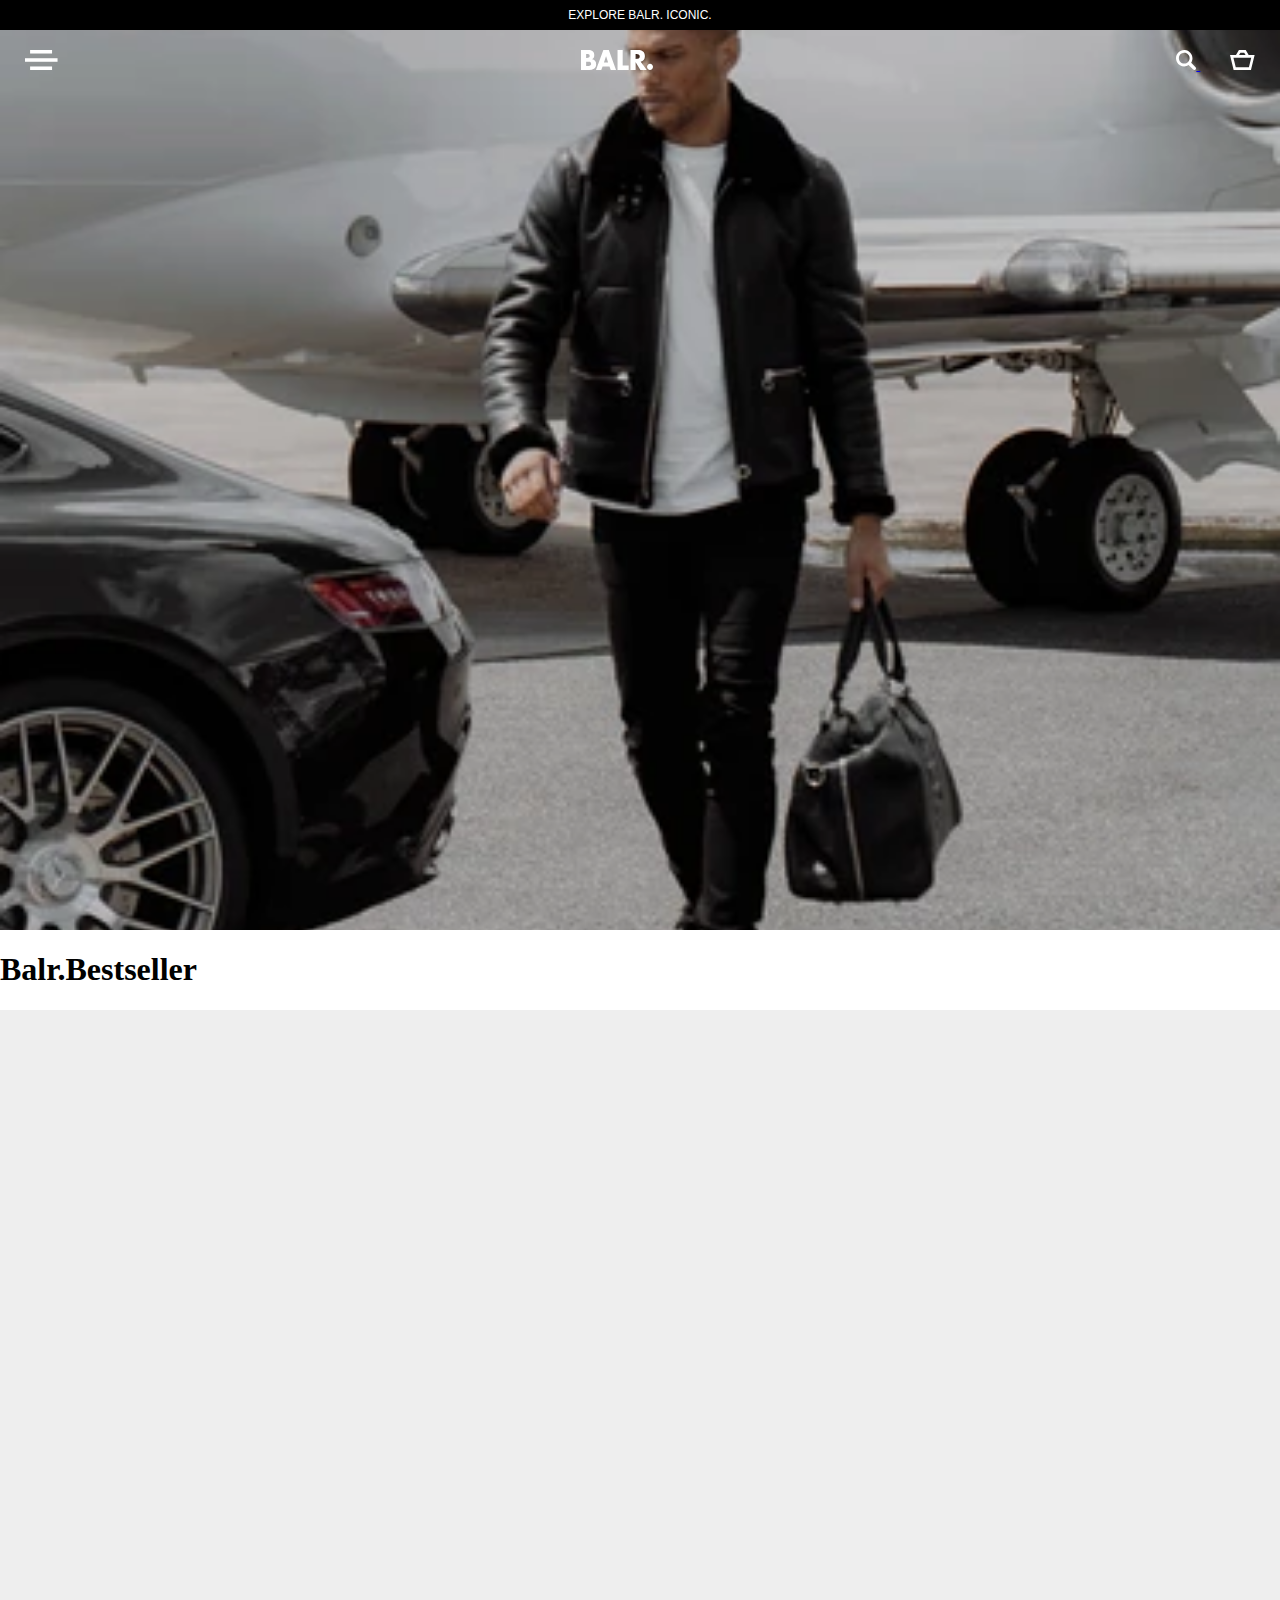
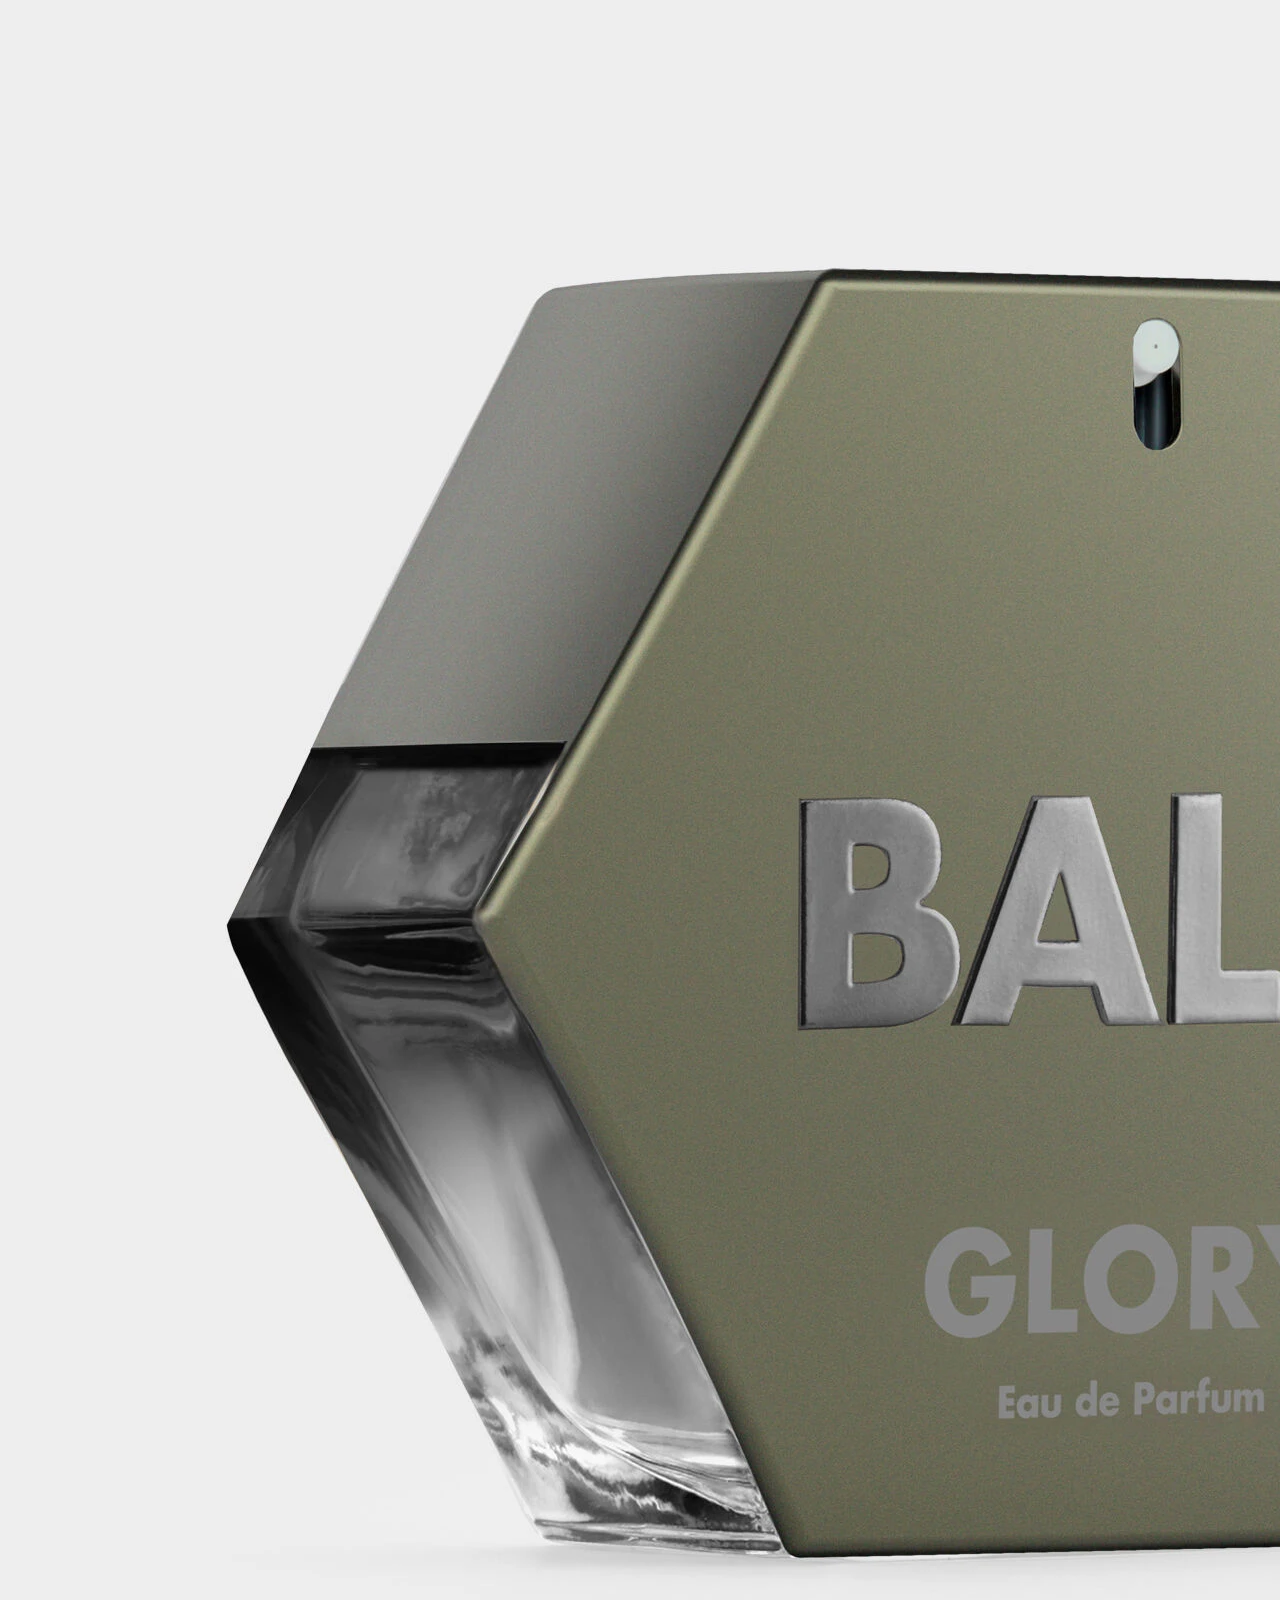
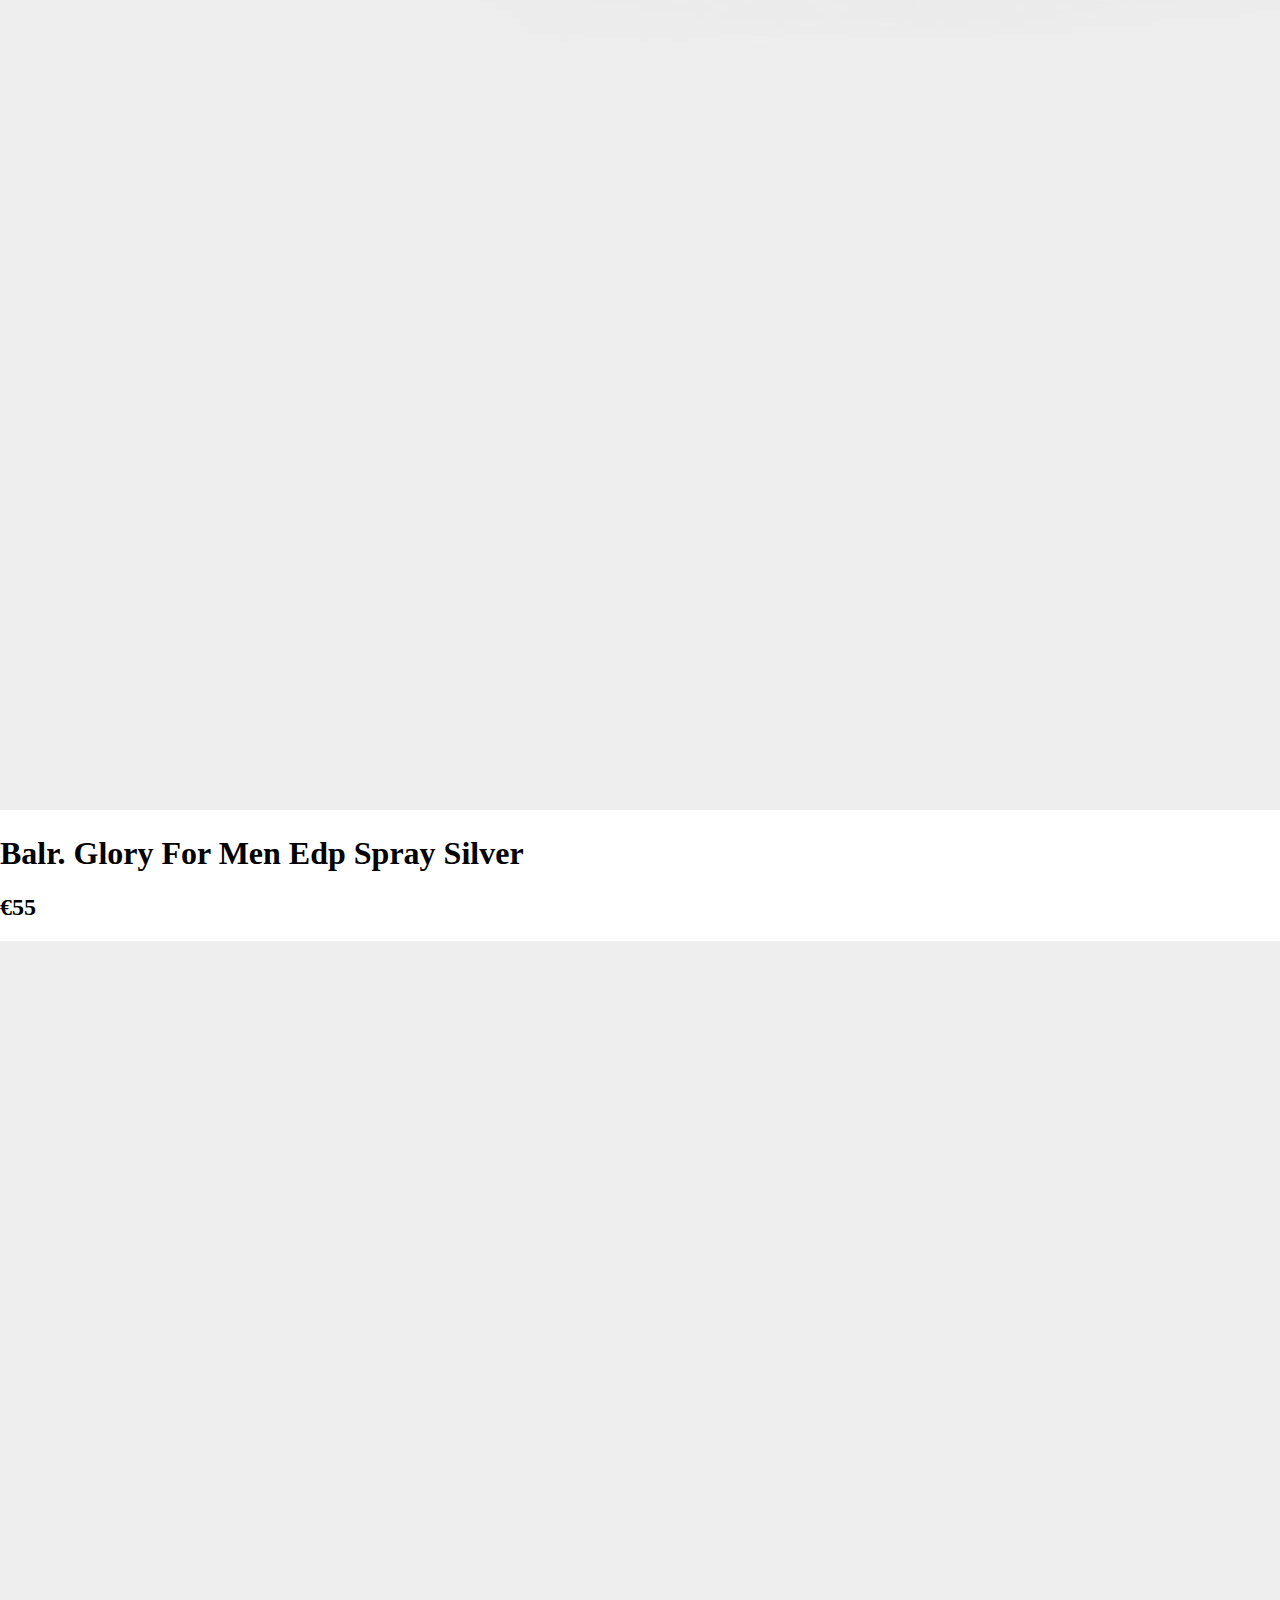
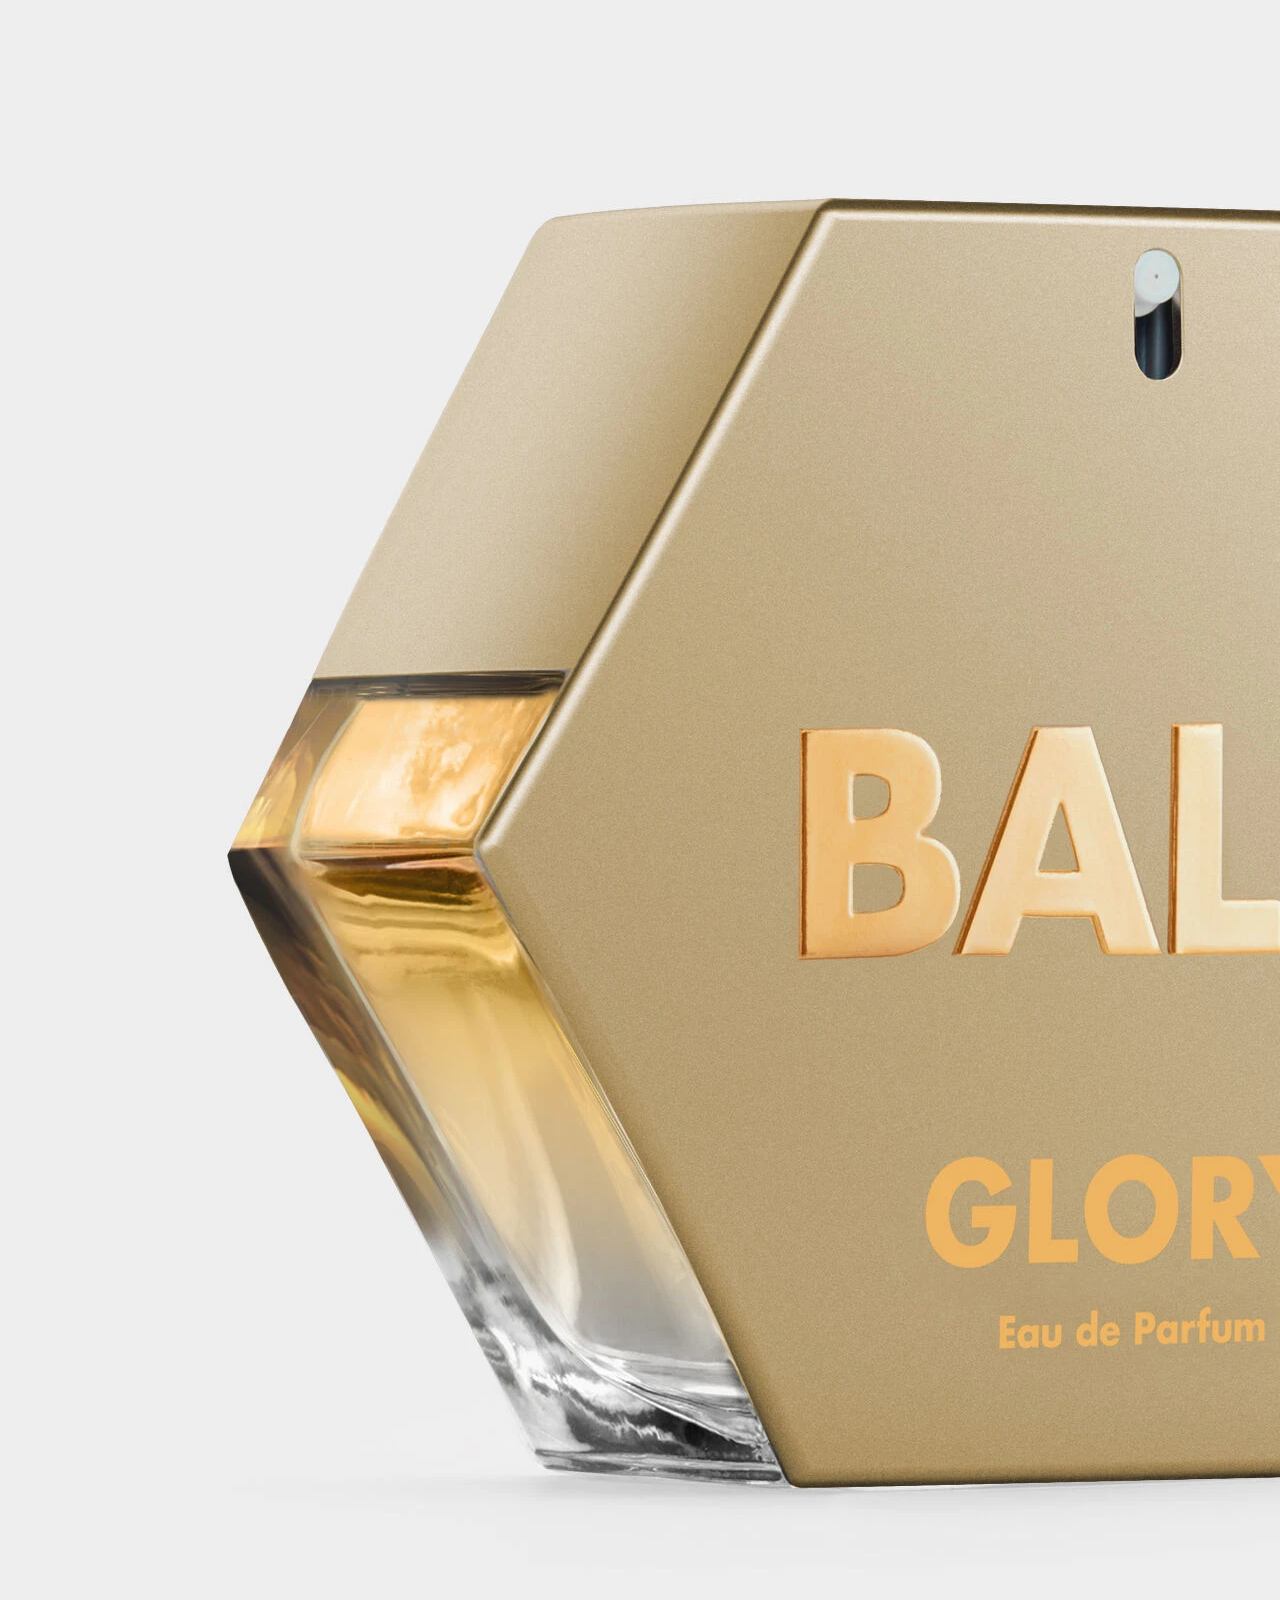
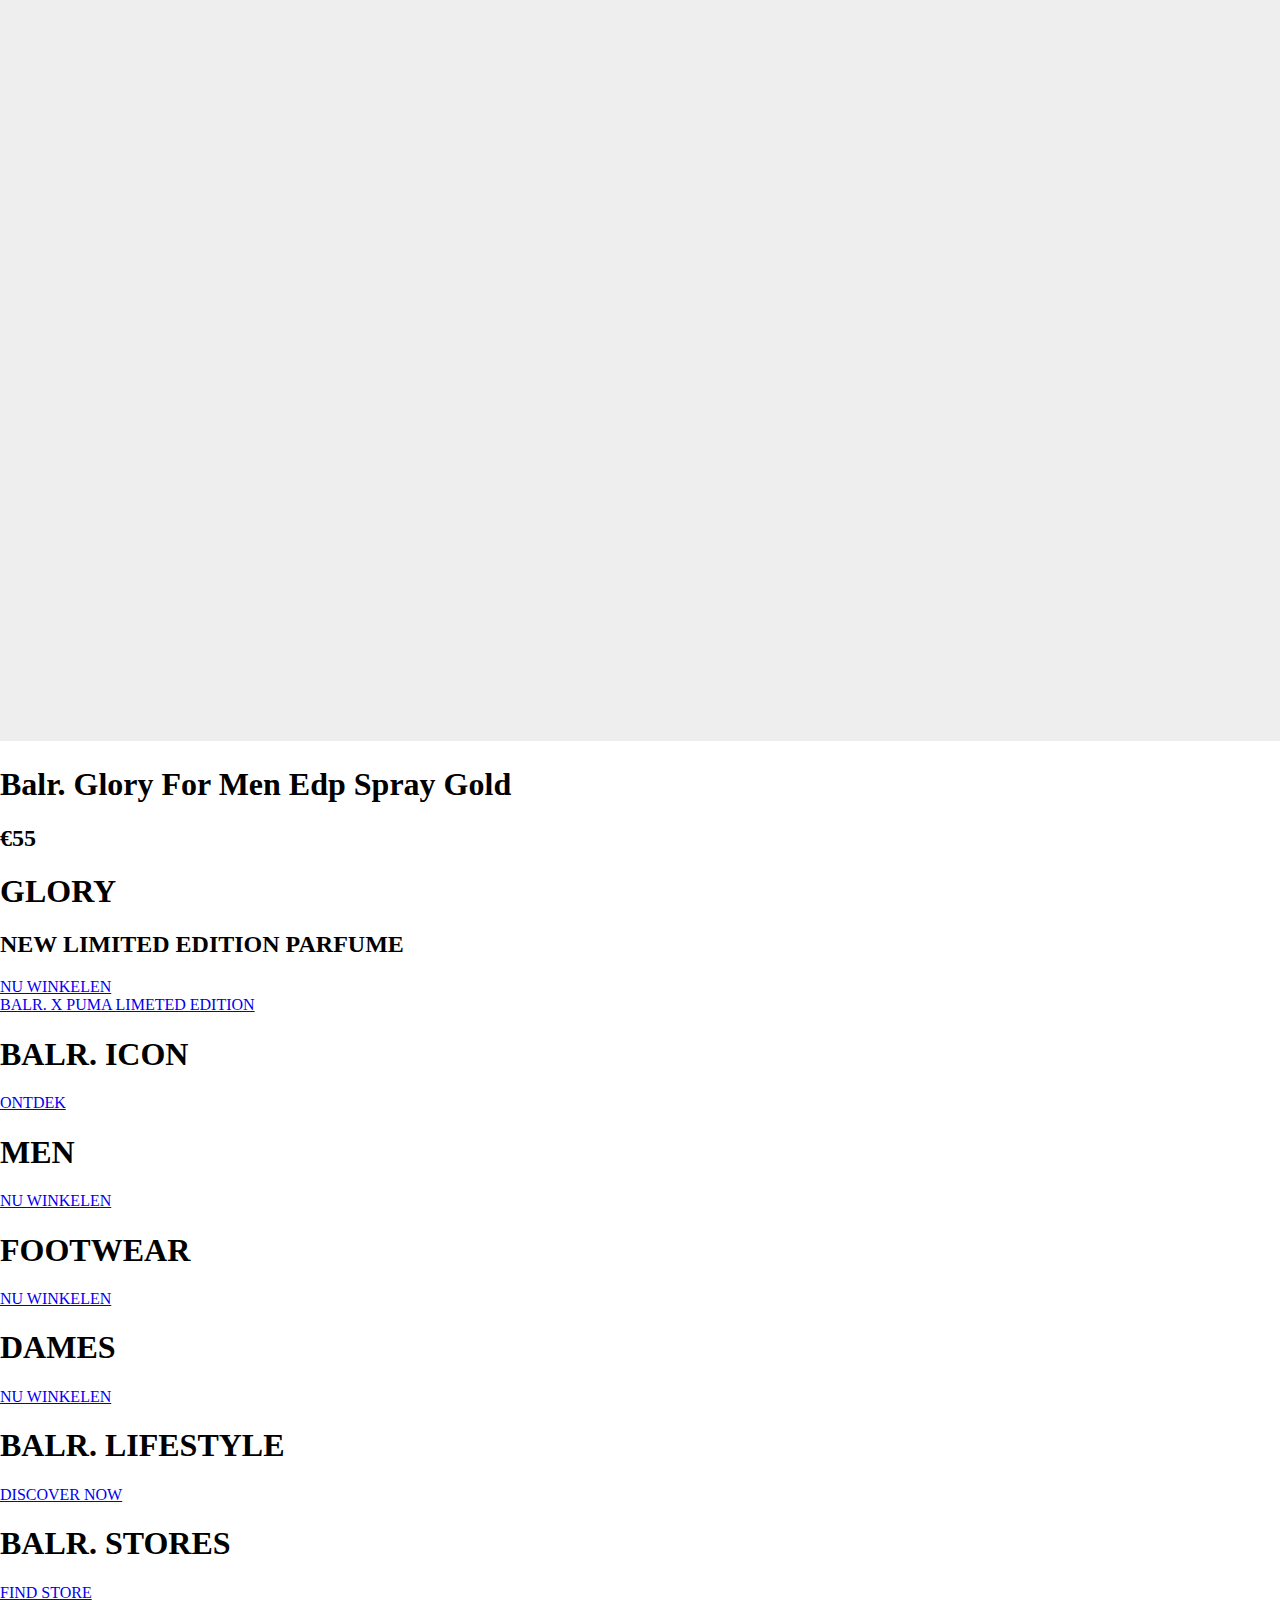
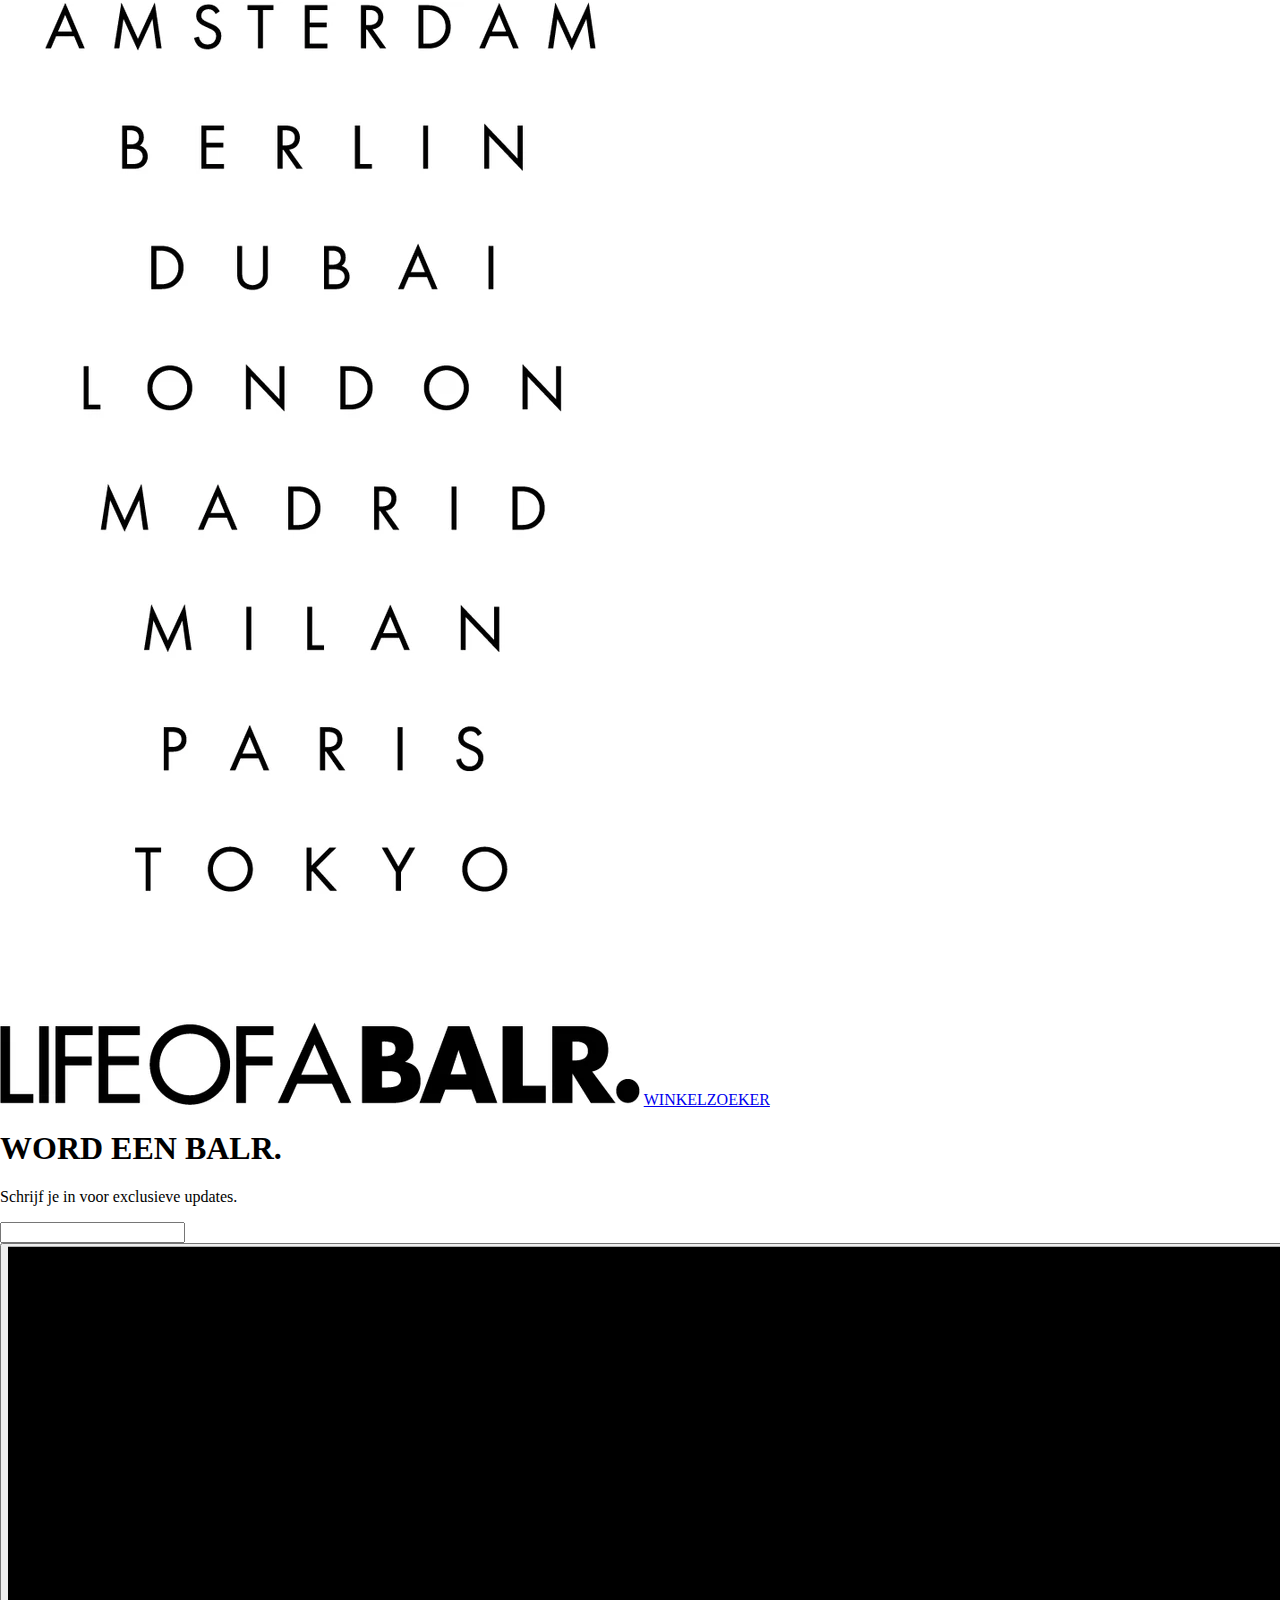
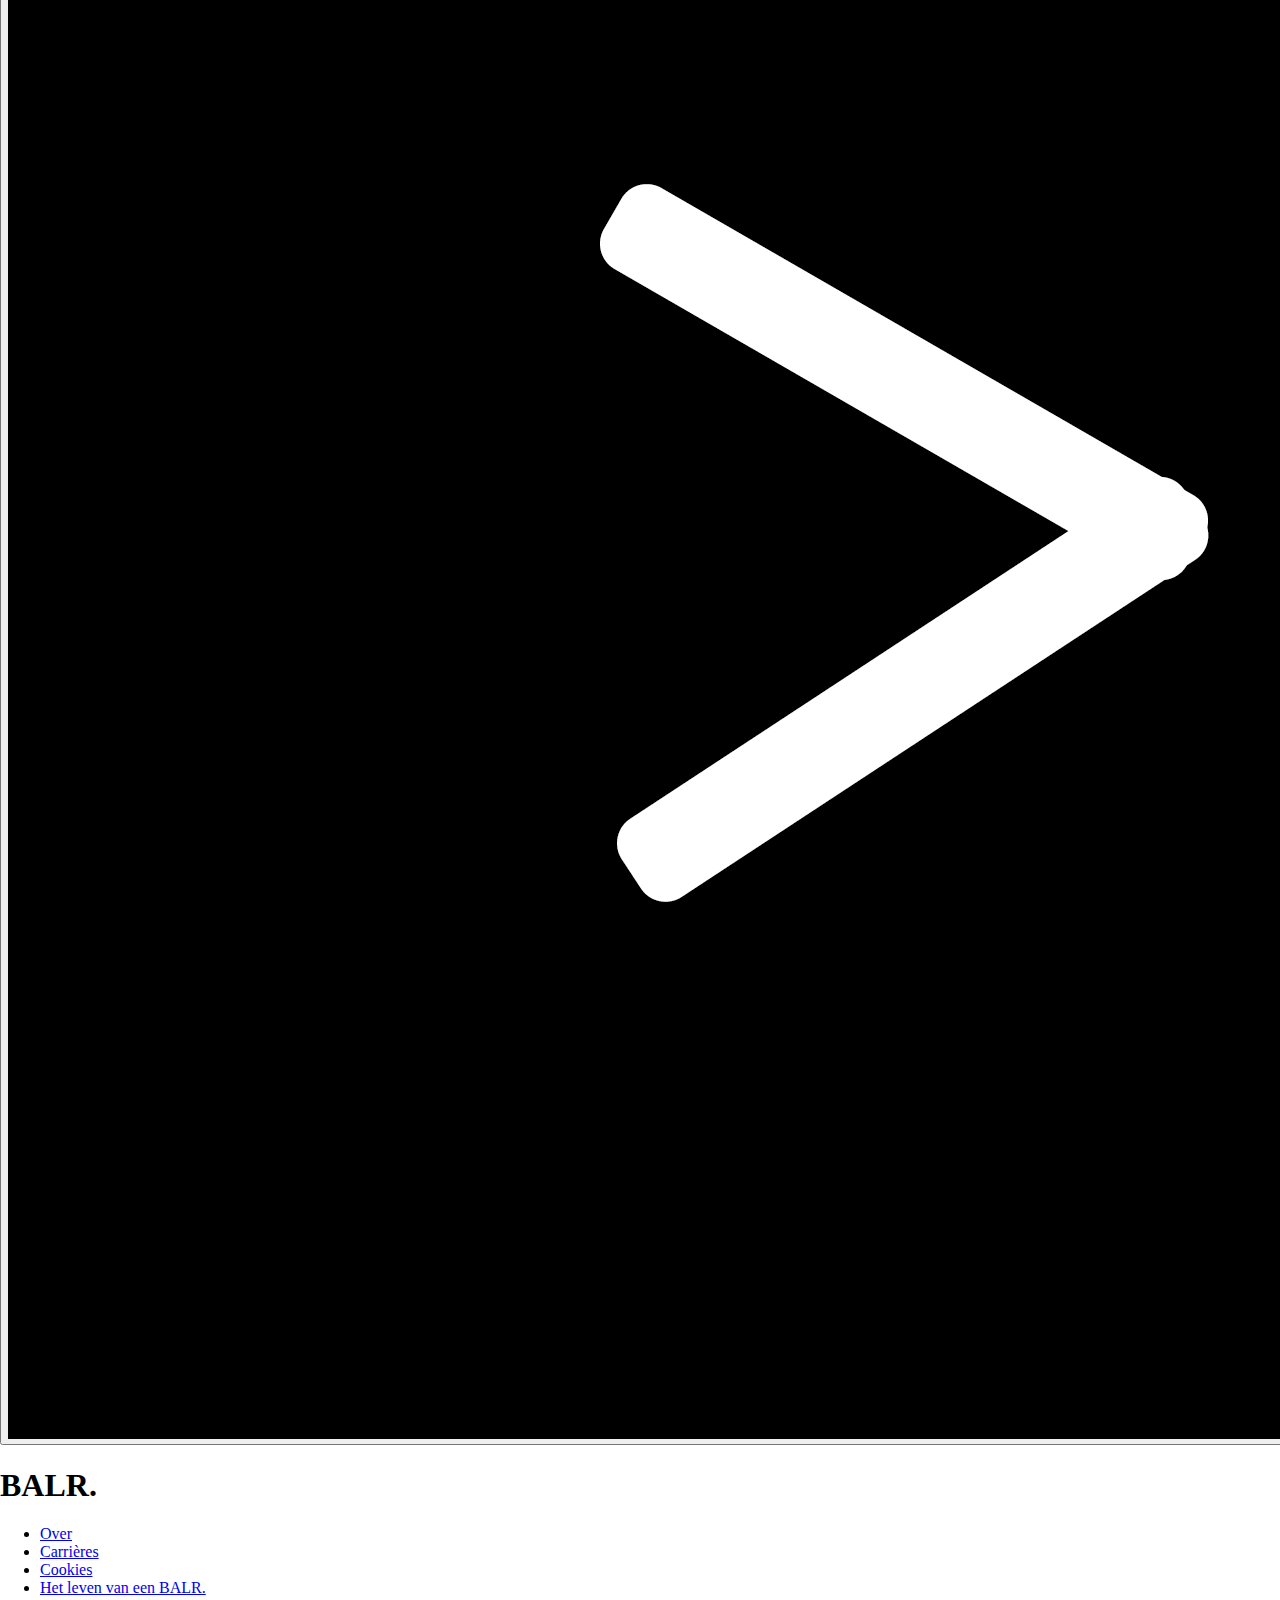
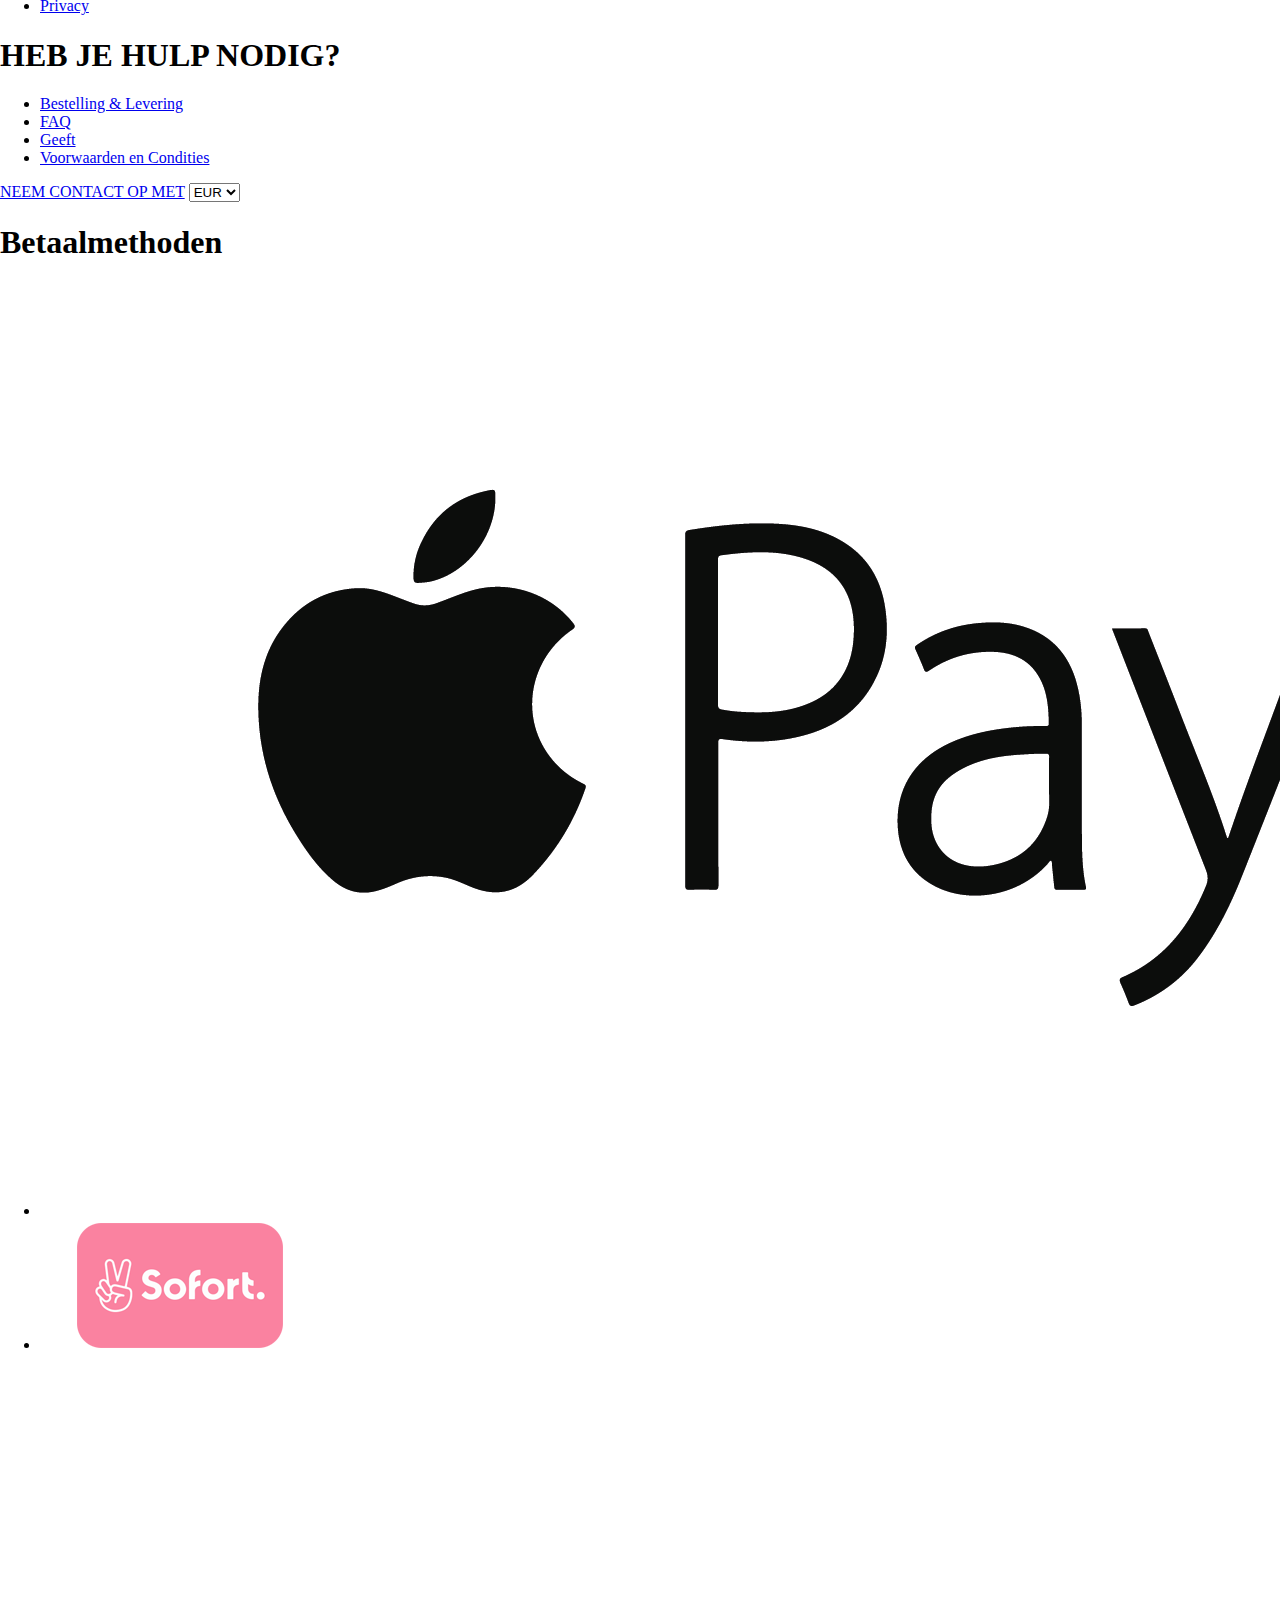
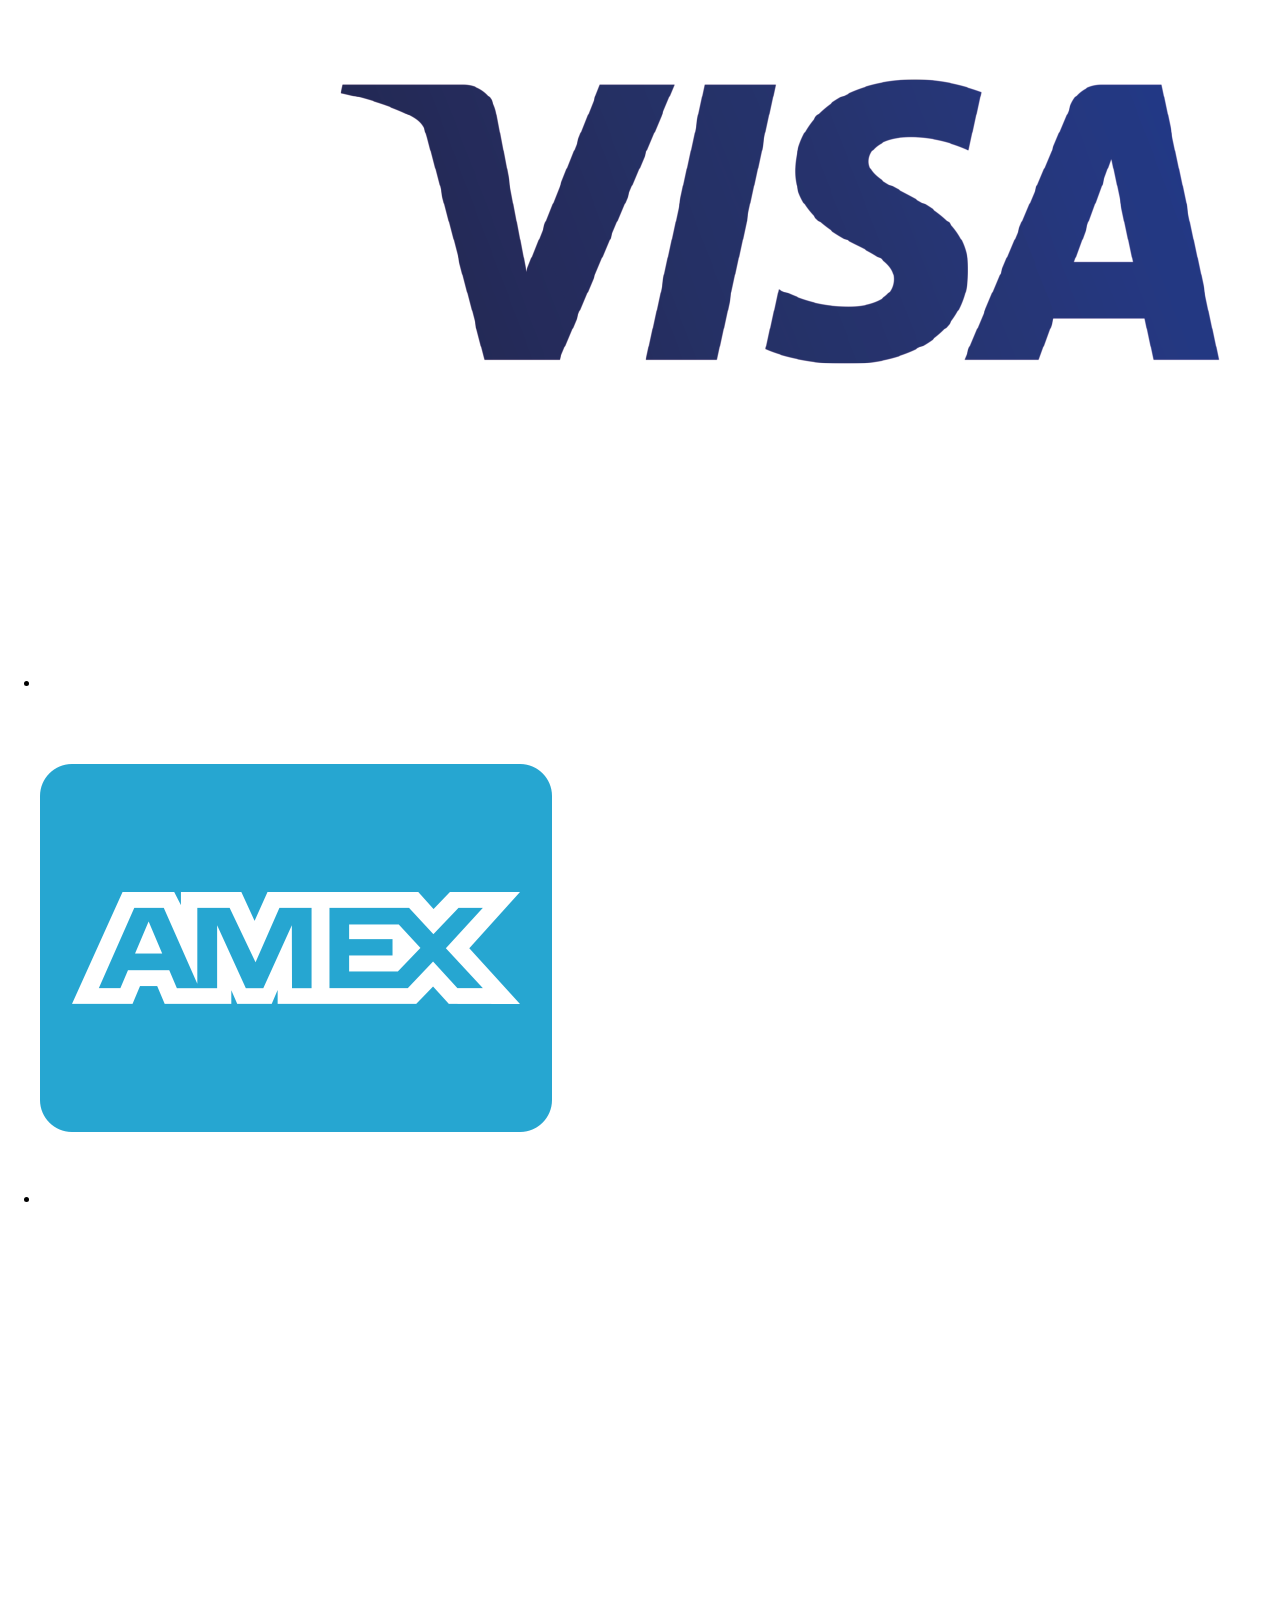
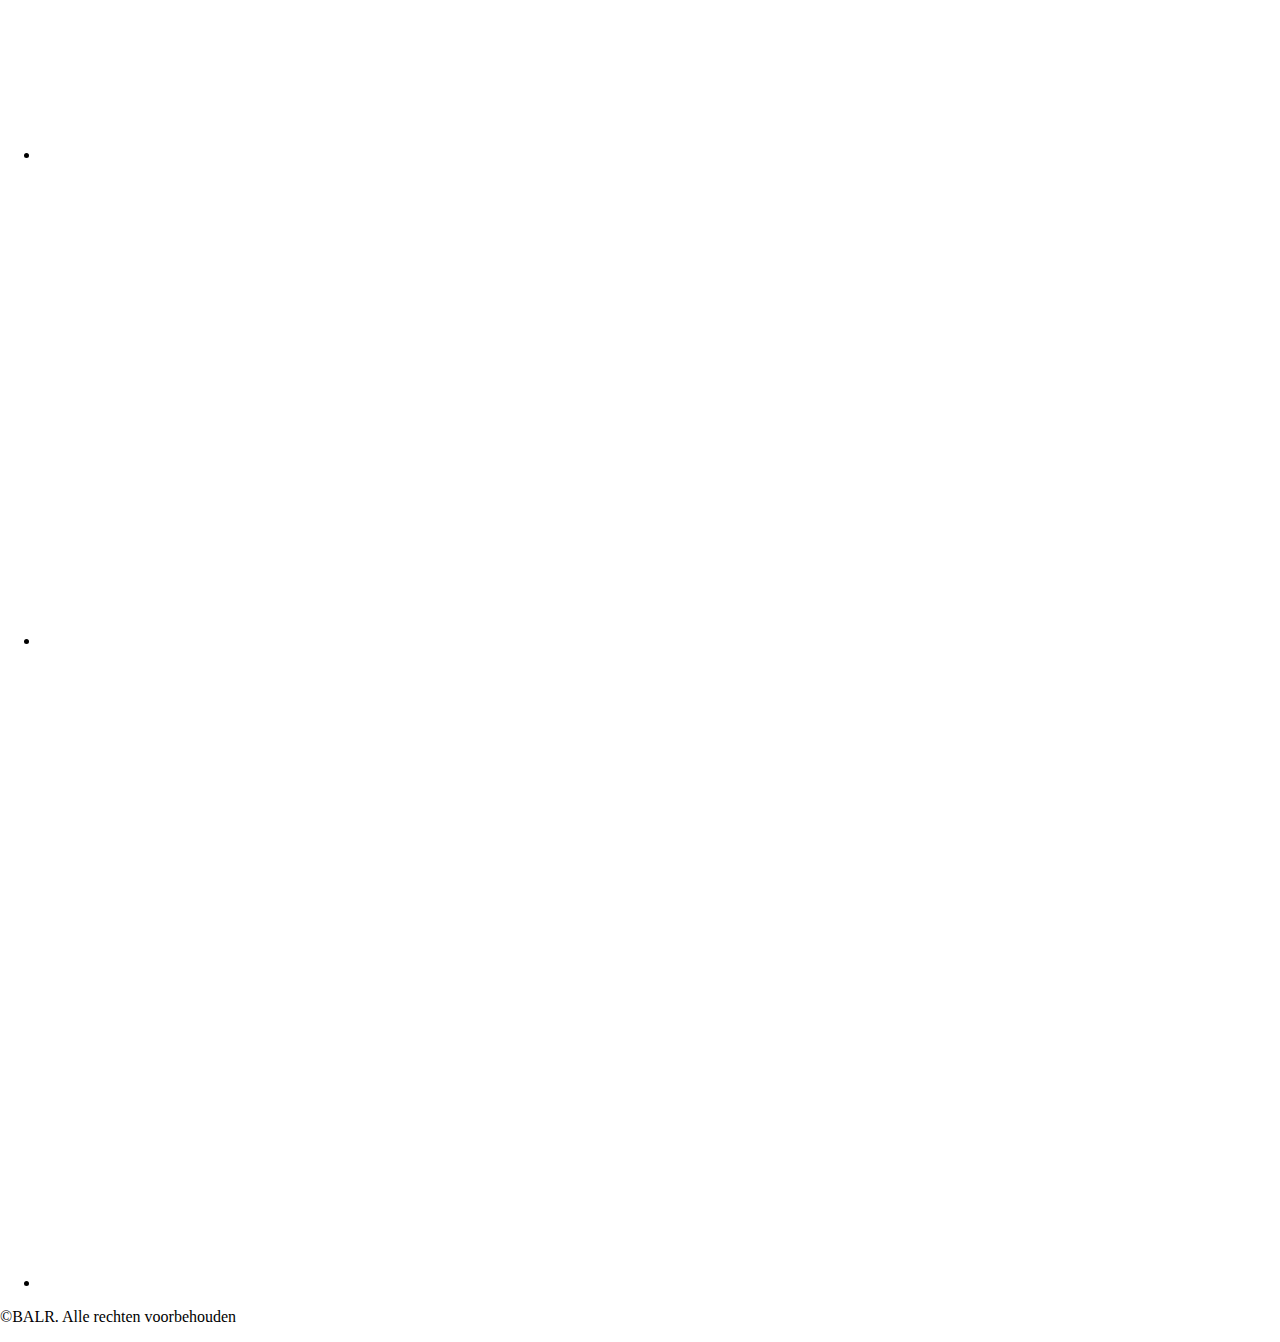
<file: balr_website_younes/index.html>
<!DOCTYPE html>
<html lang="en">
<head>
	<meta charset="UTF-8">
	<meta name="viewport" content="width=device-width, initial-scale=1.0">
	<title>Balr website</title>
	<link rel="stylesheet" href="styles/style.css">
</head>
<body>
	<div class="notifi">EXPLORE BALR. ICONIC.</div>
	<header>
		<nav class="navigation_bar">
			<a href="#" class="hamburger">
				<svg xmlns="http://www.w3.org/2000/svg" width="32.55" height="51" viewBox="0 0 83 51">
					<g id="Group_3" data-name="Group 3" transform="translate(2106 8990)">
					<rect id="Rectangle_76" data-name="Rectangle 76" width="56" height="9" transform="translate(-2093 -8990)" fill="#fff"/>
					<rect id="Rectangle_77" data-name="Rectangle 77" width="83" height="9" transform="translate(-2106 -8969)" fill="#fff"/>
					<rect id="Rectangle_78" data-name="Rectangle 78" width="56" height="9" transform="translate(-2093 -8948)" fill="#fff"/>
					</g>
			  	</svg>
			  </a>
			  <svg class="logo" xmlns="http://www.w3.org/2000/svg" height="20" width="72" viewBox="0 0 95 26.21"><path class="balr_logo--path" d="M0 26.21V0h9.72c2.36 0 4.25.51 5.67 1.53 1.39 1.04 2.1 2.8 2.12 5.28.05 2.43-.92 4.22-2.89 5.36v.07c3.62.65 5.41 2.87 5.36 6.67-.06 2.69-1.01 4.6-2.88 5.7-1.85 1.09-4.01 1.62-6.47 1.6H0zm6.79-15.9h.8c.99.02 1.88-.13 2.66-.46.78-.32 1.18-1.01 1.21-2.09-.02-1.18-.46-1.91-1.31-2.21-.85-.26-1.8-.38-2.84-.36h-.52v5.12zm0 10.71h.92c.55 0 1.15-.02 1.8-.07.62-.02 1.22-.12 1.8-.29.61-.16 1.09-.44 1.45-.83.39-.37.58-.91.58-1.6 0-.79-.19-1.41-.58-1.86-.35-.41-.83-.68-1.45-.8a6.99 6.99 0 00-1.87-.24c-.67.02-1.31.03-1.92.03h-.73v5.66zM28.48 21.66l-1.74 4.55h-7L29.49 0h7.2l9.56 26.21h-7.03l-1.66-4.55h-9.08zM33.09 8.1h-.07l-2.73 8.37h5.49L33.09 8.1zM55 20.44h7.92v5.77H48.21V0H55v20.44zM86.73 26.21H78.4l-6.3-10.08h-.08v10.08h-6.79V0H75.3c2.64 0 4.79.64 6.46 1.92 1.68 1.29 2.53 3.34 2.55 6.15 0 1.83-.47 3.44-1.41 4.8-.94 1.34-2.32 2.2-4.13 2.6l7.96 10.74zm-14.7-14.45h.66c.59 0 1.16-.05 1.72-.14a4.59 4.59 0 001.5-.46c.47-.23.84-.56 1.11-1.01.28-.42.43-.98.43-1.67 0-.73-.14-1.31-.43-1.76-.27-.44-.64-.77-1.11-.97a5.179 5.179 0 00-2.33-.56h-1.55v6.57zM91.05 18.1c1.15.02 2.08.41 2.79 1.17.75.75 1.13 1.71 1.15 2.88-.02 1.14-.41 2.09-1.15 2.85-.71.79-1.64 1.2-2.79 1.22-1.1-.02-2.02-.43-2.76-1.22-.78-.76-1.17-1.71-1.17-2.85 0-1.17.39-2.13 1.17-2.88.75-.76 1.67-1.15 2.76-1.17z" fill="currentColor"></path></svg>
			  <div class="options">
				  <a href="#">
					<svg viewBox="82.132 105.689 86.911 86.864" width="20.01" height="86.864">
						<path fill-rule="evenodd" clip-rule="evenodd" d="M 166.91 180.115 L 148.01 161.315 L 147.71 161.015 C 162.816 138.057 147.404 107.356 119.969 105.753 C 92.534 104.15 73.652 132.847 85.981 157.408 C 95.565 176.502 119.662 182.959 137.51 171.215 L 137.81 171.515 L 156.61 190.415 C 160.574 194.38 167.344 192.566 168.795 187.15 C 169.468 184.637 168.75 181.955 166.91 180.115 Z M 117.91 164.715 C 99.973 164.715 88.763 145.299 97.731 129.765 C 101.893 122.556 109.585 118.115 117.91 118.115 C 135.846 118.115 147.056 137.532 138.088 153.065 C 133.926 160.274 126.234 164.715 117.91 164.715 Z M 117.91 164.715"></path>
					</svg>
				  </a>
				  <a href="#">
					<svg viewBox="360.459 142.632 106.3 86.3" width="24.64" height="86.3">
						<path class="cart-icon__basket" d="m126.6 78-12.7-22H84.5L71.9 78H46l15.7 64.3h74.8L152.3 78h-25.7zM91 67.6h16.2l6 10.4H85l6-10.4zm36.5 63.2H70.8l-10-41.3h76.9l-10 41.3z" transform="matrix(1, 0, 0, 1, 314.458893, 86.632103)"></path>
					</svg>
				  </a>  
				</div>
		</nav>
	</header>
	<section>
		<h1><span>Balr.</span>Bestseller</h1>
		<article>
			<div><img src="images/parfum_groen.png" alt="parfum_1"></div>
			<h1>Balr. Glory For Men Edp Spray Silver</h1>
			<h2>€55</h2>
		</article>
		<article>
			<div><img src="images/parfum_goud.png" alt="parfum_2"></div>
			<h1>Balr. Glory For Men Edp Spray Gold</h1>
			<h2>€55</h2>
		</article>
	</section>
	<section>
		<h1>GLORY</h1>
		<H2>NEW LIMITED EDITION PARFUME</H2>
		<a href="#">NU WINKELEN</a>
	</section>
	<section>
		<a href="#">BALR. X PUMA LIMETED EDITION</a>
	</section>
	<section>
		<h1>BALR. ICON</h1>
		<a href="#">ONTDEK</a>
	</section>
	<section>
		<h1>MEN</h1>
		<a href="#">NU WINKELEN</a>
	</section>
	<section>
		<h1>FOOTWEAR</h1>
		<a href="#">NU WINKELEN</a>
	</section>
	<section>
		<h1>DAMES</h1>
		<a href="#">NU WINKELEN</a>
	</section>
	<section>
		<h1>BALR. LIFESTYLE</h1>
		<a href="#">DISCOVER NOW</a>
	</section>
	<section>
		<h1>BALR. STORES</h1>
		<a href="#">FIND STORE</a>
	</section>
	<section>
	<img src="images/balr_steden.png" alt="balr_steden">
	<a href="#">WINKELZOEKER</a>
</section>
<section>
	<h1>WORD EEN BALR.</h1>
	<p>Schrijf je in voor exclusieve updates.</p>
	<form action=""><div>
		<input type="email" name="email" id="email">
		<button><img src="images/email_button_zwart.png" alt="email_button"></button>
	</div>
</form>
</section>
<footer>
	<section>
		<h1>BALR.</h1>
		<ul>
			<li><a href="#">Over</a></li>
				<li><a href="#">Carrières</a></li>
					<li><a href="#">Cookies</a></li>
				<li><a href="#">Het leven van een BALR.</a></li>
			<li><a href="#">Privacy</a></li>
		</ul>
	</section>
	<section>
		<h1>HEB JE HULP NODIG?</h1>
		<ul>
			<li><a href="#">Bestelling & Levering</a></li>
				<li><a href="#">FAQ</a></li>
				<li><a href="#">Geeft</a></li>
			<li><a href="#">Voorwaarden en Condities</a></li>
		</ul>
	</section>
	<section>
		<a href="#">NEEM CONTACT OP MET</a>
		<select name="currency" id="">
			<option value="EUR">EUR</option>
				<option value="USD">USD</option>
			<option value="GBP">GBP</option>
		</select>
	</section>
	<section>
		<h1>Betaalmethoden</h1>
		<ul>
			<li><img src="images/apple_pay_card.png" alt="apple_pay"></li>
				<li><img src="images/sofort.png" alt="sofort"></li>
				<li><img src="images/visa_card.png" alt="visa"></li>
			<li><img src="images/amex.png" alt="amex"></li>
		</ul>
	</section>
	<section>
		<ul>
			<li><a href="#"><img src="images/instagram_icon.png" alt="instagram_icon"></a></li>
				<li><a href="#"><img src="images/facebook_icon.png" alt="facebook_icon"></a></li>
			<li><a href="#"><img src="images/twitter_icon.png" alt="twitter_icon"></a></li>
		</ul>
	</section>
	<section>
		<p>©BALR. Alle rechten voorbehouden</p>
	</section>
</footer>
</body>
</html>
</file>
<file: balr_website_younes/styles/style.css>
body {
    margin: 0;
}

header {
    height: 100vh;
    background-image: url(../images/header_achtergrond.png);
    background-repeat: no-repeat;
    background-size: cover;
    background-position: center;
}

.notifi {
    text-transform: uppercase;
    background-color: black;
    text-align: center;
    color: white;
    font-weight: 500;
    font-family: futura-pt,Helvetica,Arial,sans-serif;
    font-size: 12px;
    padding: 8px 28px;
}

.navigation_bar {
    box-sizing: border-box;
    display: flex;
    height: 60px;
    overflow: hidden;
    justify-content: space-between;
    padding: 20px 25px;
}

.navigation_bar .hamburger svg,
.navigation_bar .logo,
.navigation_bar .options svg {
    height: 100%;
    color: white;
    fill: white;
}

.navigation_bar .options a:first-child {
    margin-right: 30px;
}
</file>
